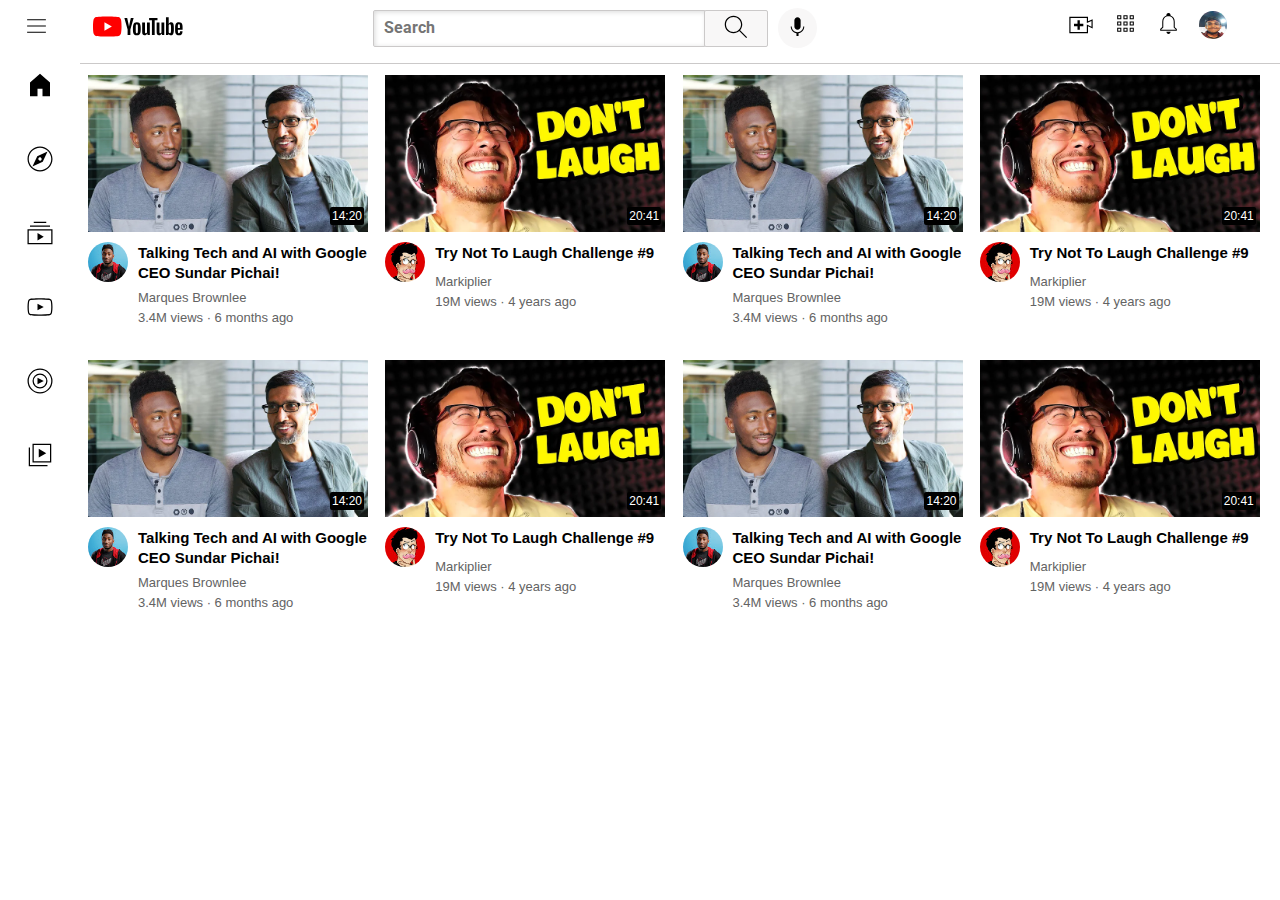
<file: index.html>
<!DOCTYPE html>
<html>
    <head>
        <title>
            YouTube
        </title>
        <meta name="viewport" content="width=device-width, initial-scale=1.0">
        <link rel="shortcut icon" href="photo/youtube (1).png" type="image/png">

        <link rel="preconnect" href="https://fonts.googleapis.com">
        <link rel="preconnect" href="https://fonts.gstatic.com" crossorigin>
        <link href="https://fonts.googleapis.com/css2?family=Roboto:wght@100&display=swap" rel="stylesheet">

        <link rel="stylesheet" href="header.css">
        <link rel="stylesheet" href="body.css">
        
   
    </head>
    <body class="whole"> 
     
    <div class="youtube-header">
        <div class="right-sec">
            <img class="bar" src="svg youtube content/left bar.svg">
       <img class="logo"  src="svg youtube content/youtube-logo (1).svg">      
         </div>
        <div class="center-sec">
            <input class="search"  type="text" placeholder="Search">
        </div>
               <button class="button-glass"><img class="glass" src="svg youtube content/search icon center.svg"></button>
               <button class="button-mic">
               <img class="mic" src="svg youtube content/mic.svg" alt="">
               </button>
        <div class="left-sec">
           <div class="notifications-button"><img class="upload" src="svg youtube content/upload (1).svg">
            <div class="tooltip">upload 
            </div></div>
           <div class="notifications-button"><img class="apps" src="svg youtube content/youtube-apps right.svg"><div class="tooltip">apps</div>
        </div>
           <div class="notifications-button"><img class="notifications" src="svg youtube content/notifications left.svg">
            <div class="tooltip">notification</div>
        </div>
           <div class="notifications-button" ><img class="profile" src="photo/IMG-20230515-WA0005.jpg">
        <div class="tooltip">profile</div></div>
        </div>
    </div>

    <div class="sidebar">
     <div class="sidebar-home"><img src="sidebar/home.svg">
    </div>
    <div class="sidebar-home"><img src="sidebar/explore.svg">
    </div>
    <div class="sidebar-home"><img src="sidebar/subscriptions.svg"></div>
    <div class="sidebar-home"><img src="sidebar/originals.svg"></div>
    <div class="sidebar-home"><img src="sidebar/youtube-music.svg"></div>
    <div class="sidebar-home"><img src="sidebar/library.svg"></div>

    </div>

    <div class="body">
      
        <div class="video1">
            <img class="thumbnail-1"  src="photo/thumbnail-1.webp" >
            <div class="video-time">14:20</div>
        <div class="channel-info-grid-1">

         <img class="channel-profile-1" src="photo/channel-1.jpeg" >
          <p class="video1-text">Talking Tech and AI with Google CEO Sundar Pichai!</p>
        </div>
        <div>
           <p class="video1-text-text">Marques Brownlee </p>
            <p class="video1-text-text-text">3.4M views &#183; 6 months ago</p>
        </div>
        </div>
       
        <div class="video1">
            <img class="thumbnail-1" src="photo/thumbnail-2.webp" >
            <div class="video-time">20:41</div>
            <div class="channel-info-grid-1">
            <img class="channel-profile-1" src="photo/channel-2.jpeg" >
            <p class="video1-text">
                Try Not To Laugh Challenge #9</p>
            </div>
                <div>
                <p class="video1-text-text">
                    Markiplier
                   </p> 
                   <p class="video1-text-text-text">19M views &#183; 4 years ago</p>
                </div>
            
        </div>
        <div class="video1">
            <img class="thumbnail-1"  src="photo/thumbnail-1.webp" >
            <div class="video-time">14:20</div>
            <div class="channel-info-grid-1">
    
             <img class="channel-profile-1" src="photo/channel-1.jpeg" >
              <p class="video1-text">Talking Tech and AI with Google CEO Sundar Pichai!</p>
            </div>
            <div>
               <p class="video1-text-text">Marques Brownlee </p>
                <p class="video1-text-text-text">3.4M views &#183; 6 months ago</p>
            </div>
            </div>
            <div class="video1">
                <img class="thumbnail-1" src="photo/thumbnail-2.webp" >
                <div class="video-time">20:41</div>
                <div class="channel-info-grid-1">
                <img class="channel-profile-1" src="photo/channel-2.jpeg" >
                <p class="video1-text">
                    Try Not To Laugh Challenge #9</p>
                </div>
                    <div>
                    <p class="video1-text-text">
                        Markiplier
                       </p> 
                       <p class="video1-text-text-text">19M views &#183; 4 years ago</p>
                    </div>
                
            </div>
            <div class="video1">
                <img class="thumbnail-1"  src="photo/thumbnail-1.webp" >
                <div class="video-time">14:20</div>
                <div class="channel-info-grid-1">
        
                 <img class="channel-profile-1" src="photo/channel-1.jpeg" >
                  <p class="video1-text">Talking Tech and AI with Google CEO Sundar Pichai!</p>
                </div>
                <div>
                   <p class="video1-text-text">Marques Brownlee </p>
                    <p class="video1-text-text-text">3.4M views &#183; 6 months ago</p>
                </div>
                </div>
               
                <div class="video1">
                    <img class="thumbnail-1" src="photo/thumbnail-2.webp" >
                    <div class="video-time">20:41</div>
                    <div class="channel-info-grid-1">
                    <img class="channel-profile-1" src="photo/channel-2.jpeg" >
                    <p class="video1-text">
                        Try Not To Laugh Challenge #9</p>
                    </div>
                        <div>
                        <p class="video1-text-text">
                            Markiplier
                           </p> 
                           <p class="video1-text-text-text">19M views &#183; 4 years ago</p>
                        </div>
                    
                </div>
                <div class="video1">
                    <img class="thumbnail-1"  src="photo/thumbnail-1.webp" >
                    <div class="video-time">14:20</div>
                    <div class="channel-info-grid-1">
            
                     <img class="channel-profile-1" src="photo/channel-1.jpeg" >
                      <p class="video1-text">Talking Tech and AI with Google CEO Sundar Pichai!</p>
                    </div>
                    <div>
                       <p class="video1-text-text">Marques Brownlee </p>
                        <p class="video1-text-text-text">3.4M views &#183; 6 months ago</p>
                    </div>
                    </div>
                    <div class="video1">
                        <img class="thumbnail-1" src="photo/thumbnail-2.webp" >
                        <div class="video-time">20:41</div>
                        <div class="channel-info-grid-1">
                        <img class="channel-profile-1" src="photo/channel-2.jpeg" >
                        <p class="video1-text">
                            Try Not To Laugh Challenge #9</p>
                        </div>
                            <div>
                            <p class="video1-text-text">
                                Markiplier
                               </p> 
                               <p class="video1-text-text-text">19M views &#183; 4 years ago</p>
                            </div>
                        
                    </div>
        </div>
        
    </div>


   
    </body>
</html>
</file>
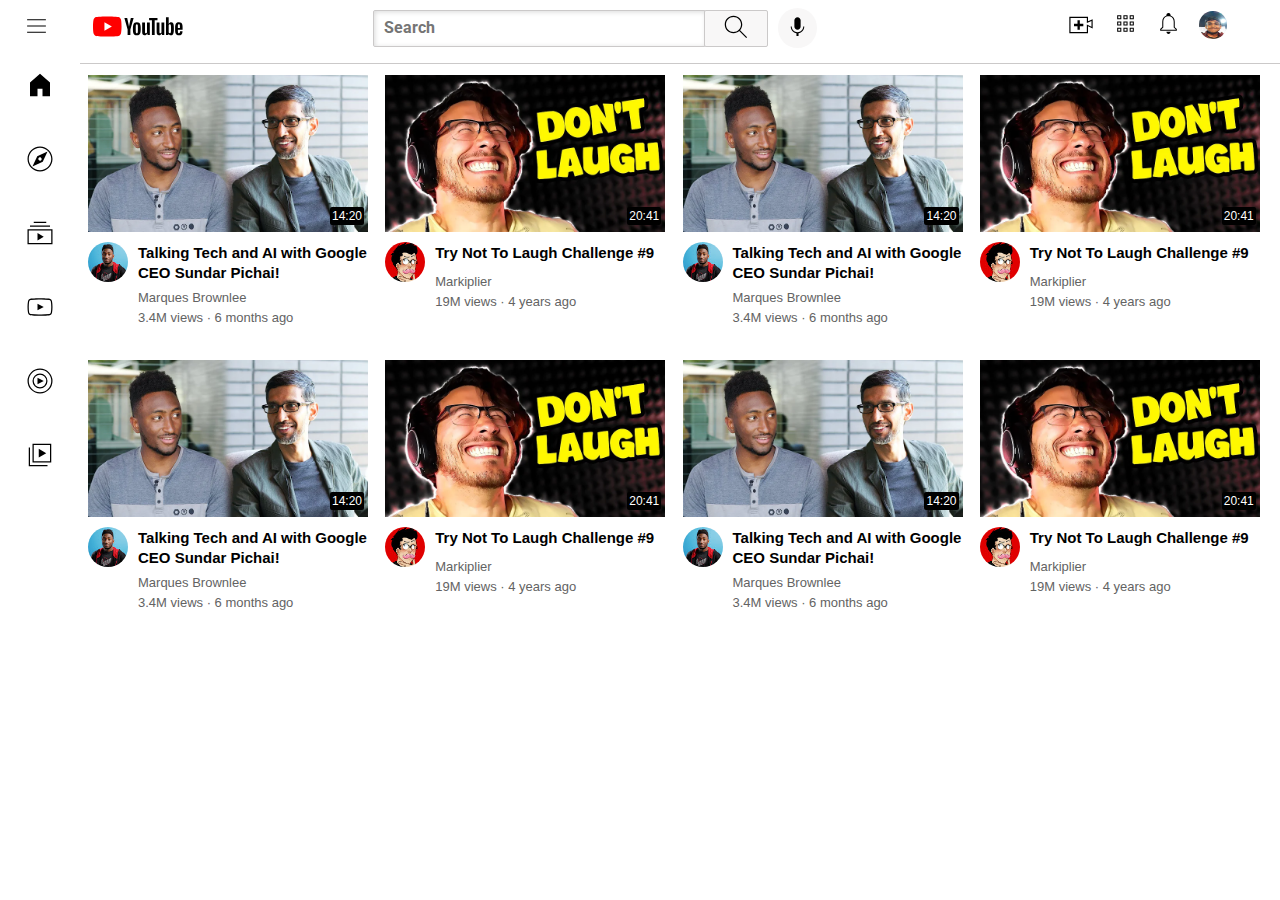
<file: youtube.html>
<!DOCTYPE html>
<html>
    <head>
        <title>
            YouTube
        </title>
        <meta name="viewport" content="width=device-width, initial-scale=1.0">
        <link rel="shortcut icon" href="photo/youtube (1).png" type="image/png">

        <link rel="preconnect" href="https://fonts.googleapis.com">
        <link rel="preconnect" href="https://fonts.gstatic.com" crossorigin>
        <link href="https://fonts.googleapis.com/css2?family=Roboto:wght@100&display=swap" rel="stylesheet">

        <link rel="stylesheet" href="header.css">
        <link rel="stylesheet" href="body.css">
        
   
    </head>
    <body class="whole"> 
     
    <div class="youtube-header">
        <div class="right-sec">
            <img class="bar" src="svg youtube content/left bar.svg">
       <img class="logo"  src="svg youtube content/youtube-logo (1).svg">      
         </div>
        <div class="center-sec">
            <input class="search"  type="text" placeholder="Search">
        </div>
               <button class="button-glass"><img class="glass" src="svg youtube content/search icon center.svg"></button>
               <button class="button-mic">
               <img class="mic" src="svg youtube content/mic.svg" alt="">
               </button>
        <div class="left-sec">
           <div class="notifications-button"><img class="upload" src="svg youtube content/upload (1).svg">
            <div class="tooltip">upload 
            </div></div>
           <div class="notifications-button"><img class="apps" src="svg youtube content/youtube-apps right.svg"><div class="tooltip">apps</div>
        </div>
           <div class="notifications-button"><img class="notifications" src="svg youtube content/notifications left.svg">
            <div class="tooltip">notification</div>
        </div>
           <div class="notifications-button" ><img class="profile" src="photo/IMG-20230515-WA0005.jpg">
        <div class="tooltip">profile</div></div>
        </div>
    </div>

    <div class="sidebar">
     <div class="sidebar-home"><img src="sidebar/home.svg">
    </div>
    <div class="sidebar-home"><img src="sidebar/explore.svg">
    </div>
    <div class="sidebar-home"><img src="sidebar/subscriptions.svg"></div>
    <div class="sidebar-home"><img src="sidebar/originals.svg"></div>
    <div class="sidebar-home"><img src="sidebar/youtube-music.svg"></div>
    <div class="sidebar-home"><img src="sidebar/library.svg"></div>

    </div>

    <div class="body">
      
        <div class="video1">
            <img class="thumbnail-1"  src="photo/thumbnail-1.webp" >
            <div class="video-time">14:20</div>
        <div class="channel-info-grid-1">

         <img class="channel-profile-1" src="photo/channel-1.jpeg" >
          <p class="video1-text">Talking Tech and AI with Google CEO Sundar Pichai!</p>
        </div>
        <div>
           <p class="video1-text-text">Marques Brownlee </p>
            <p class="video1-text-text-text">3.4M views &#183; 6 months ago</p>
        </div>
        </div>
       
        <div class="video1">
            <img class="thumbnail-1" src="photo/thumbnail-2.webp" >
            <div class="video-time">20:41</div>
            <div class="channel-info-grid-1">
            <img class="channel-profile-1" src="photo/channel-2.jpeg" >
            <p class="video1-text">
                Try Not To Laugh Challenge #9</p>
            </div>
                <div>
                <p class="video1-text-text">
                    Markiplier
                   </p> 
                   <p class="video1-text-text-text">19M views &#183; 4 years ago</p>
                </div>
            
        </div>
        <div class="video1">
            <img class="thumbnail-1"  src="photo/thumbnail-1.webp" >
            <div class="video-time">14:20</div>
            <div class="channel-info-grid-1">
    
             <img class="channel-profile-1" src="photo/channel-1.jpeg" >
              <p class="video1-text">Talking Tech and AI with Google CEO Sundar Pichai!</p>
            </div>
            <div>
               <p class="video1-text-text">Marques Brownlee </p>
                <p class="video1-text-text-text">3.4M views &#183; 6 months ago</p>
            </div>
            </div>
            <div class="video1">
                <img class="thumbnail-1" src="photo/thumbnail-2.webp" >
                <div class="video-time">20:41</div>
                <div class="channel-info-grid-1">
                <img class="channel-profile-1" src="photo/channel-2.jpeg" >
                <p class="video1-text">
                    Try Not To Laugh Challenge #9</p>
                </div>
                    <div>
                    <p class="video1-text-text">
                        Markiplier
                       </p> 
                       <p class="video1-text-text-text">19M views &#183; 4 years ago</p>
                    </div>
                
            </div>
            <div class="video1">
                <img class="thumbnail-1"  src="photo/thumbnail-1.webp" >
                <div class="video-time">14:20</div>
                <div class="channel-info-grid-1">
        
                 <img class="channel-profile-1" src="photo/channel-1.jpeg" >
                  <p class="video1-text">Talking Tech and AI with Google CEO Sundar Pichai!</p>
                </div>
                <div>
                   <p class="video1-text-text">Marques Brownlee </p>
                    <p class="video1-text-text-text">3.4M views &#183; 6 months ago</p>
                </div>
                </div>
               
                <div class="video1">
                    <img class="thumbnail-1" src="photo/thumbnail-2.webp" >
                    <div class="video-time">20:41</div>
                    <div class="channel-info-grid-1">
                    <img class="channel-profile-1" src="photo/channel-2.jpeg" >
                    <p class="video1-text">
                        Try Not To Laugh Challenge #9</p>
                    </div>
                        <div>
                        <p class="video1-text-text">
                            Markiplier
                           </p> 
                           <p class="video1-text-text-text">19M views &#183; 4 years ago</p>
                        </div>
                    
                </div>
                <div class="video1">
                    <img class="thumbnail-1"  src="photo/thumbnail-1.webp" >
                    <div class="video-time">14:20</div>
                    <div class="channel-info-grid-1">
            
                     <img class="channel-profile-1" src="photo/channel-1.jpeg" >
                      <p class="video1-text">Talking Tech and AI with Google CEO Sundar Pichai!</p>
                    </div>
                    <div>
                       <p class="video1-text-text">Marques Brownlee </p>
                        <p class="video1-text-text-text">3.4M views &#183; 6 months ago</p>
                    </div>
                    </div>
                    <div class="video1">
                        <img class="thumbnail-1" src="photo/thumbnail-2.webp" >
                        <div class="video-time">20:41</div>
                        <div class="channel-info-grid-1">
                        <img class="channel-profile-1" src="photo/channel-2.jpeg" >
                        <p class="video1-text">
                            Try Not To Laugh Challenge #9</p>
                        </div>
                            <div>
                            <p class="video1-text-text">
                                Markiplier
                               </p> 
                               <p class="video1-text-text-text">19M views &#183; 4 years ago</p>
                            </div>
                        
                    </div>
        </div>
        
    </div>


   
    </body>
</html>
</file>
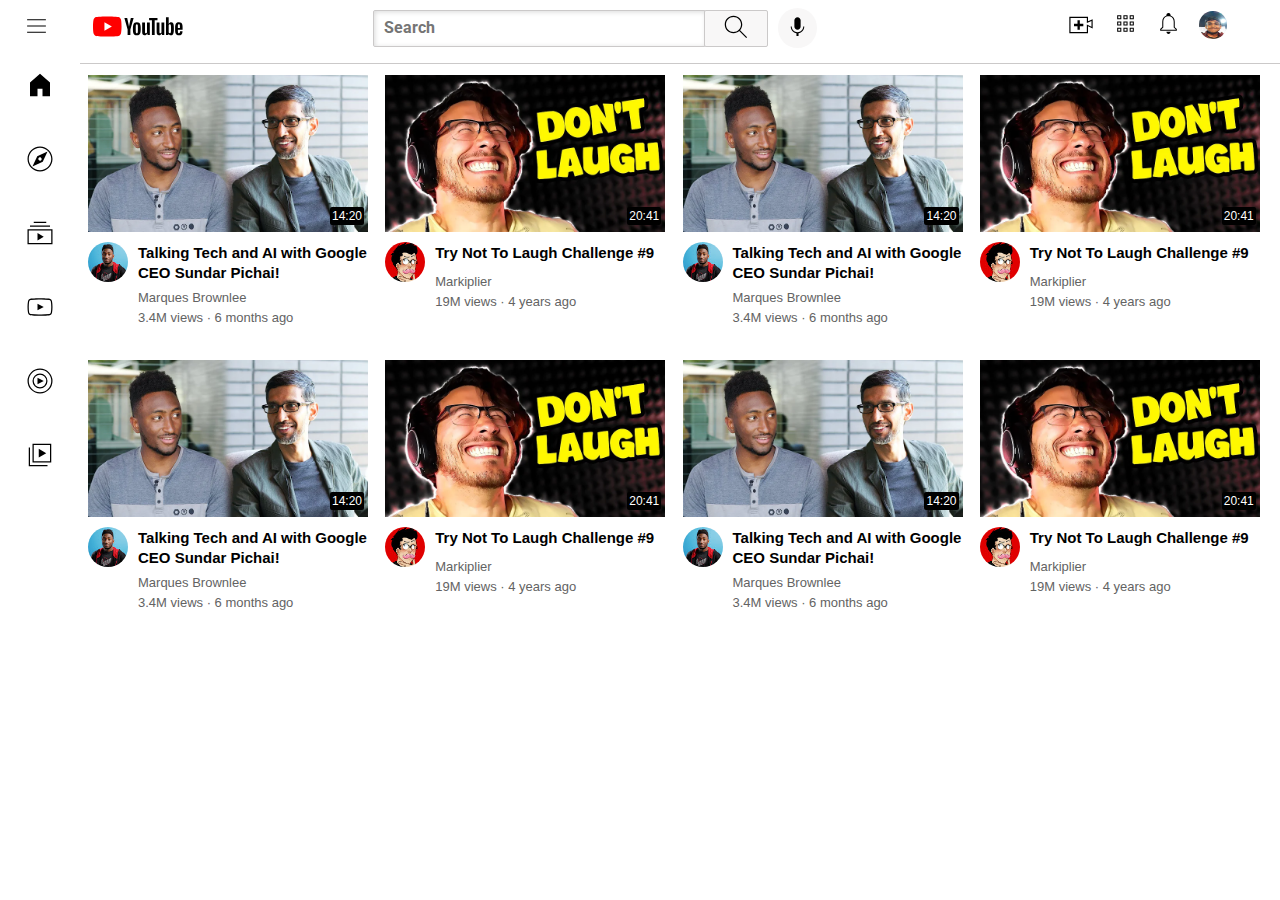
<file: final youtube/youtube.html>
<!DOCTYPE html>
<html>
    <head>
        <title>
            YouTube
        </title>
        <meta name="viewport" content="width=device-width, initial-scale=1.0">
        <link rel="shortcut icon" href="photo/youtube (1).png" type="image/png">

        <link rel="preconnect" href="https://fonts.googleapis.com">
        <link rel="preconnect" href="https://fonts.gstatic.com" crossorigin>
        <link href="https://fonts.googleapis.com/css2?family=Roboto:wght@100&display=swap" rel="stylesheet">

        <link rel="stylesheet" href="header.css">
        <link rel="stylesheet" href="body.css">
        
   
    </head>
    <body class="whole"> 
     
    <div class="youtube-header">
        <div class="right-sec">
            <img class="bar" src="svg youtube content/left bar.svg">
       <img class="logo"  src="svg youtube content/youtube-logo (1).svg">      
         </div>
        <div class="center-sec">
            <input class="search"  type="text" placeholder="Search">
        </div>
               <button class="button-glass"><img class="glass" src="svg youtube content/search icon center.svg"></button>
               <button class="button-mic">
               <img class="mic" src="svg youtube content/mic.svg" alt="">
               </button>
        <div class="left-sec">
           <div class="notifications-button"><img class="upload" src="svg youtube content/upload (1).svg">
            <div class="tooltip">upload 
            </div></div>
           <div class="notifications-button"><img class="apps" src="svg youtube content/youtube-apps right.svg"><div class="tooltip">apps</div>
        </div>
           <div class="notifications-button"><img class="notifications" src="svg youtube content/notifications left.svg">
            <div class="tooltip">notification</div>
        </div>
           <div class="notifications-button" ><img class="profile" src="photo/IMG-20230515-WA0005.jpg">
        <div class="tooltip">profile</div></div>
        </div>
    </div>

    <div class="sidebar">
     <div class="sidebar-home"><img src="sidebar/home.svg">
    </div>
    <div class="sidebar-home"><img src="sidebar/explore.svg">
    </div>
    <div class="sidebar-home"><img src="sidebar/subscriptions.svg"></div>
    <div class="sidebar-home"><img src="sidebar/originals.svg"></div>
    <div class="sidebar-home"><img src="sidebar/youtube-music.svg"></div>
    <div class="sidebar-home"><img src="sidebar/library.svg"></div>

    </div>

    <div class="body">
      
        <div class="video1">
            <img class="thumbnail-1"  src="photo/thumbnail-1.webp" >
            <div class="video-time">14:20</div>
        <div class="channel-info-grid-1">

         <img class="channel-profile-1" src="photo/channel-1.jpeg" >
          <p class="video1-text">Talking Tech and AI with Google CEO Sundar Pichai!</p>
        </div>
        <div>
           <p class="video1-text-text">Marques Brownlee </p>
            <p class="video1-text-text-text">3.4M views &#183; 6 months ago</p>
        </div>
        </div>
       
        <div class="video1">
            <img class="thumbnail-1" src="photo/thumbnail-2.webp" >
            <div class="video-time">20:41</div>
            <div class="channel-info-grid-1">
            <img class="channel-profile-1" src="photo/channel-2.jpeg" >
            <p class="video1-text">
                Try Not To Laugh Challenge #9</p>
            </div>
                <div>
                <p class="video1-text-text">
                    Markiplier
                   </p> 
                   <p class="video1-text-text-text">19M views &#183; 4 years ago</p>
                </div>
            
        </div>
        <div class="video1">
            <img class="thumbnail-1"  src="photo/thumbnail-1.webp" >
            <div class="video-time">14:20</div>
            <div class="channel-info-grid-1">
    
             <img class="channel-profile-1" src="photo/channel-1.jpeg" >
              <p class="video1-text">Talking Tech and AI with Google CEO Sundar Pichai!</p>
            </div>
            <div>
               <p class="video1-text-text">Marques Brownlee </p>
                <p class="video1-text-text-text">3.4M views &#183; 6 months ago</p>
            </div>
            </div>
            <div class="video1">
                <img class="thumbnail-1" src="photo/thumbnail-2.webp" >
                <div class="video-time">20:41</div>
                <div class="channel-info-grid-1">
                <img class="channel-profile-1" src="photo/channel-2.jpeg" >
                <p class="video1-text">
                    Try Not To Laugh Challenge #9</p>
                </div>
                    <div>
                    <p class="video1-text-text">
                        Markiplier
                       </p> 
                       <p class="video1-text-text-text">19M views &#183; 4 years ago</p>
                    </div>
                
            </div>
            <div class="video1">
                <img class="thumbnail-1"  src="photo/thumbnail-1.webp" >
                <div class="video-time">14:20</div>
                <div class="channel-info-grid-1">
        
                 <img class="channel-profile-1" src="photo/channel-1.jpeg" >
                  <p class="video1-text">Talking Tech and AI with Google CEO Sundar Pichai!</p>
                </div>
                <div>
                   <p class="video1-text-text">Marques Brownlee </p>
                    <p class="video1-text-text-text">3.4M views &#183; 6 months ago</p>
                </div>
                </div>
               
                <div class="video1">
                    <img class="thumbnail-1" src="photo/thumbnail-2.webp" >
                    <div class="video-time">20:41</div>
                    <div class="channel-info-grid-1">
                    <img class="channel-profile-1" src="photo/channel-2.jpeg" >
                    <p class="video1-text">
                        Try Not To Laugh Challenge #9</p>
                    </div>
                        <div>
                        <p class="video1-text-text">
                            Markiplier
                           </p> 
                           <p class="video1-text-text-text">19M views &#183; 4 years ago</p>
                        </div>
                    
                </div>
                <div class="video1">
                    <img class="thumbnail-1"  src="photo/thumbnail-1.webp" >
                    <div class="video-time">14:20</div>
                    <div class="channel-info-grid-1">
            
                     <img class="channel-profile-1" src="photo/channel-1.jpeg" >
                      <p class="video1-text">Talking Tech and AI with Google CEO Sundar Pichai!</p>
                    </div>
                    <div>
                       <p class="video1-text-text">Marques Brownlee </p>
                        <p class="video1-text-text-text">3.4M views &#183; 6 months ago</p>
                    </div>
                    </div>
                    <div class="video1">
                        <img class="thumbnail-1" src="photo/thumbnail-2.webp" >
                        <div class="video-time">20:41</div>
                        <div class="channel-info-grid-1">
                        <img class="channel-profile-1" src="photo/channel-2.jpeg" >
                        <p class="video1-text">
                            Try Not To Laugh Challenge #9</p>
                        </div>
                            <div>
                            <p class="video1-text-text">
                                Markiplier
                               </p> 
                               <p class="video1-text-text-text">19M views &#183; 4 years ago</p>
                            </div>
                        
                    </div>
        </div>
        
    </div>


   
    </body>
</html>
</file>
<file: header.css>
.youtube-header{
    height: 70px;
    display: flex;
    flex-direction: row;
    align-items: center;
    font-family: roboto,sans-serif;
    border-color: rgb(202, 202, 202);
    border-style:solid;
    border-width: 1px;
    background-color: white;
    border-color: rgb(203, 201, 201);
    border-radius: 2px;
    margin-top: -8px;
    margin-left: -8px;
    margin-right: -8px;
    position: fixed;
    top: 0px;
    left: 0px;
    right: 0px;
    z-index: 100;
   
}
.right-sec{
   min-width: 190px;
    margin-right: 40px;
    

}
.center-sec{
   display: flex;
   flex-direction: row;

flex: 1;
max-width: 700px ;

}

.bar{
    width: 25px;
    height: 25px;
    margin-left: 31px;
    cursor: pointer;
}
.logo{
    width: 90px;
    height: 25px;
    margin-left: 40px;

    @media (max-width: 200px)
    {
      .logo{
         width: 100%;
         height: auto;
      }
    }
    
   
}
.search{
   
  flex: 1;
  height: 33px;
  border-color: rgb(202, 202, 202);
  border-style:solid;
  border-width: 1px;
  background-color: white;
  border-color: rgb(203, 201, 201);
  border-radius: 2px;
  box-shadow: inset 1px 1px 5px rgba(0,0,0,0.15);  
  padding-left: 10px;
  outline: none;
  margin-left: 150px;
  cursor: text;

}

.search::placeholder{
    font-family: roboto,sans-serif;
    font-size: 16px;
    font-weight: bolder;
    font-style: normal;

}
.search:focus{
 border-color: blue; 
}
.glass{
   height: 30px;
   width: 50px;
   cursor: pointer;
   
}
.button-glass{
   border-color: rgb(202, 202, 202);
   border-style:solid;
   border-width: 1px;
   background-color: rgb(248, 247, 247);
   border-color: rgb(203, 201, 201);
   border-radius: 2px;
   margin-left: -2px;
}
.button-glass:active{
    background-color: rgb(234, 233, 233);
    transition: background-color 0.1s , color 0.1s;
}
 .button-mic{
    width: 39px;
    height: 40px;
    margin-left: 10px;
    align-items: center;
    border-radius:50%;
    border-width: 1px;
    background-color: rgb(248, 247, 247);
   border-color: rgb(203, 201, 201);
   border-style: none;
   cursor: pointer;

 }
 .mic{
    width: 25px;
    height: 25px;
    align-self: center;    
 }
 .left-sec{
    margin-left: 250px;
    margin-right: 20px;
    min-width: 200px;
    display: inline-flex;

    
 }
 .upload{
    height: 28px;
    width: 28px;
    cursor: pointer;
 }
 .apps{
    height: 25px;
    width: 25px;
    margin-left: 18px ;
    margin-bottom: 2px;
    cursor: pointer;
 }
 .notifications{
    height: 25px;
    width: 25px;
    margin-left: 18px;
    margin-bottom: 2px;
    cursor: pointer;
  
 }
.notifications-button{
   position:relative;
   background-color: rgb(255, 255, 255);
   border: none;
   cursor: pointer;
}
.tooltip {
   position: absolute;
   color: rgb(255, 255, 255);
   font-size: 10px;
   padding: 8px;
   font-family:sans-serif;
   background-color: rgb(122, 120, 120);
   opacity: 0; 
   z-index: 123;
   pointer-events: none;
   margin-left: 2px;
   margin-bottom: 50px;
   

   
}

.notifications-button:hover .tooltip {
  opacity: 1;
  visibility: visible;
 
}


 .profile{
    height: 28px;
    width: 28px;
    margin-left: 18px;
    margin-bottom: 2px;
    border-radius: 50%;
    cursor: pointer;
 }

 .sidebar{
   display: flex;
   flex-direction: column;
   align-items: center;
   position: fixed;
   background-color: rgb(255, 255, 255);
   width: 80px;
   z-index: 100;
   left:0;
   bottom: 0;
   top: 0;
   margin-top: 50px;
    }
 .sidebar-home{
   width: 30px;
   padding: 20px;
 }
 .sidebar-home:hover{
   background-color: rgb(245, 241, 241);
 }
</file>
<file: body.css>
.body{
    display: grid;
    grid-template-columns: 1fr 1fr 1fr 1fr;
    column-gap: 5px;
    margin-top: 75px;
    height: 570px;
    position: relative;
    margin-left: 80px;
}
@media (max-width: 700px) {
     .body{
        grid-template-columns: 1fr 1fr ;
        row-gap: 155px;
       
     }
} 



.video1{
    display: grid;
    max-width: 280px;
    min-width: 200px;
    height: 130px;
    position: relative;
   
    
}

.video-time{
   position: absolute;
   background-color: black;
   color: white;
   font-family:sans-serif;
   right: 0;
   bottom: 0;
   margin-bottom: -20px;
   margin-right: 4px;
   border-radius: 2px;
   font-size: 12px;
   padding: 2px;
}
.thumbnail-1{
    width: 100%;
    height: 100%;
    object-fit: cover;
}
.thumbnail-1:hover{
    cursor: pointer;
}
.channel-info-grid-1{
    display: grid;
    grid-template-columns: 30px 1fr;
}
.video1-text{
    margin-left: 20px;
    font-size: 15px;
    font-family: Arial, Helvetica, sans-serif;
    margin-top: 11px;
    font-weight: 550;
    line-height: 20px;
    cursor: pointer;
}  
.channel-profile-1{
    border-radius: 50%;
    width: 40px;
    margin-top: 10px;
    cursor: pointer;
}
.video1-text-text{
    color:rgb(99, 99, 99);
    font-family: Arial, Helvetica, sans-serif;
    margin-left: 50px;
    font-size: 13px;
    margin-top: -8px;
    cursor:text;
}
.video1-text-text-text{
    color: rgb(99, 99, 99);
    font-family: Arial, Helvetica, sans-serif;
    margin-left: 50px;
    font-size: 13px;
    margin-top: -8px;
}
</file>
<file: final youtube/header.css>
.youtube-header{
    height: 70px;
    display: flex;
    flex-direction: row;
    align-items: center;
    font-family: roboto,sans-serif;
    border-color: rgb(202, 202, 202);
    border-style:solid;
    border-width: 1px;
    background-color: white;
    border-color: rgb(203, 201, 201);
    border-radius: 2px;
    margin-top: -8px;
    margin-left: -8px;
    margin-right: -8px;
    position: fixed;
    top: 0px;
    left: 0px;
    right: 0px;
    z-index: 100;
   
}
.right-sec{
   min-width: 190px;
    margin-right: 40px;
    

}
.center-sec{
   display: flex;
   flex-direction: row;

flex: 1;
max-width: 700px ;

}

.bar{
    width: 25px;
    height: 25px;
    margin-left: 31px;
    cursor: pointer;
}
.logo{
    width: 90px;
    height: 25px;
    margin-left: 40px;

    @media (max-width: 200px)
    {
      .logo{
         width: 100%;
         height: auto;
      }
    }
    
   
}
.search{
   
  flex: 1;
  height: 33px;
  border-color: rgb(202, 202, 202);
  border-style:solid;
  border-width: 1px;
  background-color: white;
  border-color: rgb(203, 201, 201);
  border-radius: 2px;
  box-shadow: inset 1px 1px 5px rgba(0,0,0,0.15);  
  padding-left: 10px;
  outline: none;
  margin-left: 150px;
  cursor: text;

}

.search::placeholder{
    font-family: roboto,sans-serif;
    font-size: 16px;
    font-weight: bolder;
    font-style: normal;

}
.search:focus{
 border-color: blue; 
}
.glass{
   height: 30px;
   width: 50px;
   cursor: pointer;
   
}
.button-glass{
   border-color: rgb(202, 202, 202);
   border-style:solid;
   border-width: 1px;
   background-color: rgb(248, 247, 247);
   border-color: rgb(203, 201, 201);
   border-radius: 2px;
   margin-left: -2px;
}
.button-glass:active{
    background-color: rgb(234, 233, 233);
    transition: background-color 0.1s , color 0.1s;
}
 .button-mic{
    width: 39px;
    height: 40px;
    margin-left: 10px;
    align-items: center;
    border-radius:50%;
    border-width: 1px;
    background-color: rgb(248, 247, 247);
   border-color: rgb(203, 201, 201);
   border-style: none;
   cursor: pointer;

 }
 .mic{
    width: 25px;
    height: 25px;
    align-self: center;    
 }
 .left-sec{
    margin-left: 250px;
    margin-right: 20px;
    min-width: 200px;
    display: inline-flex;

    
 }
 .upload{
    height: 28px;
    width: 28px;
    cursor: pointer;
 }
 .apps{
    height: 25px;
    width: 25px;
    margin-left: 18px ;
    margin-bottom: 2px;
    cursor: pointer;
 }
 .notifications{
    height: 25px;
    width: 25px;
    margin-left: 18px;
    margin-bottom: 2px;
    cursor: pointer;
  
 }
.notifications-button{
   position:relative;
   background-color: rgb(255, 255, 255);
   border: none;
   cursor: pointer;
}
.tooltip {
   position: absolute;
   color: rgb(255, 255, 255);
   font-size: 10px;
   padding: 8px;
   font-family:sans-serif;
   background-color: rgb(122, 120, 120);
   opacity: 0; 
   z-index: 123;
   pointer-events: none;
   margin-left: 2px;
   margin-bottom: 50px;
   

   
}

.notifications-button:hover .tooltip {
  opacity: 1;
  visibility: visible;
 
}


 .profile{
    height: 28px;
    width: 28px;
    margin-left: 18px;
    margin-bottom: 2px;
    border-radius: 50%;
    cursor: pointer;
 }

 .sidebar{
   display: flex;
   flex-direction: column;
   align-items: center;
   position: fixed;
   background-color: rgb(255, 255, 255);
   width: 80px;
   z-index: 100;
   left:0;
   bottom: 0;
   top: 0;
   margin-top: 50px;
    }
 .sidebar-home{
   width: 30px;
   padding: 20px;
 }
 .sidebar-home:hover{
   background-color: rgb(245, 241, 241);
 }
</file>
<file: final youtube/body.css>
.body{
    display: grid;
    grid-template-columns: 1fr 1fr 1fr 1fr;
    column-gap: 5px;
    margin-top: 75px;
    height: 570px;
    position: relative;
    margin-left: 80px;
}
@media (max-width: 700px) {
     .body{
        grid-template-columns: 1fr 1fr ;
        row-gap: 155px;
       
     }
} 



.video1{
    display: grid;
    max-width: 280px;
    min-width: 200px;
    height: 130px;
    position: relative;
   
    
}

.video-time{
   position: absolute;
   background-color: black;
   color: white;
   font-family:sans-serif;
   right: 0;
   bottom: 0;
   margin-bottom: -20px;
   margin-right: 4px;
   border-radius: 2px;
   font-size: 12px;
   padding: 2px;
}
.thumbnail-1{
    width: 100%;
    height: 100%;
    object-fit: cover;
}
.thumbnail-1:hover{
    cursor: pointer;
}
.channel-info-grid-1{
    display: grid;
    grid-template-columns: 30px 1fr;
}
.video1-text{
    margin-left: 20px;
    font-size: 15px;
    font-family: Arial, Helvetica, sans-serif;
    margin-top: 11px;
    font-weight: 550;
    line-height: 20px;
    cursor: pointer;
}  
.channel-profile-1{
    border-radius: 50%;
    width: 40px;
    margin-top: 10px;
    cursor: pointer;
}
.video1-text-text{
    color:rgb(99, 99, 99);
    font-family: Arial, Helvetica, sans-serif;
    margin-left: 50px;
    font-size: 13px;
    margin-top: -8px;
    cursor:text;
}
.video1-text-text-text{
    color: rgb(99, 99, 99);
    font-family: Arial, Helvetica, sans-serif;
    margin-left: 50px;
    font-size: 13px;
    margin-top: -8px;
}
</file>
